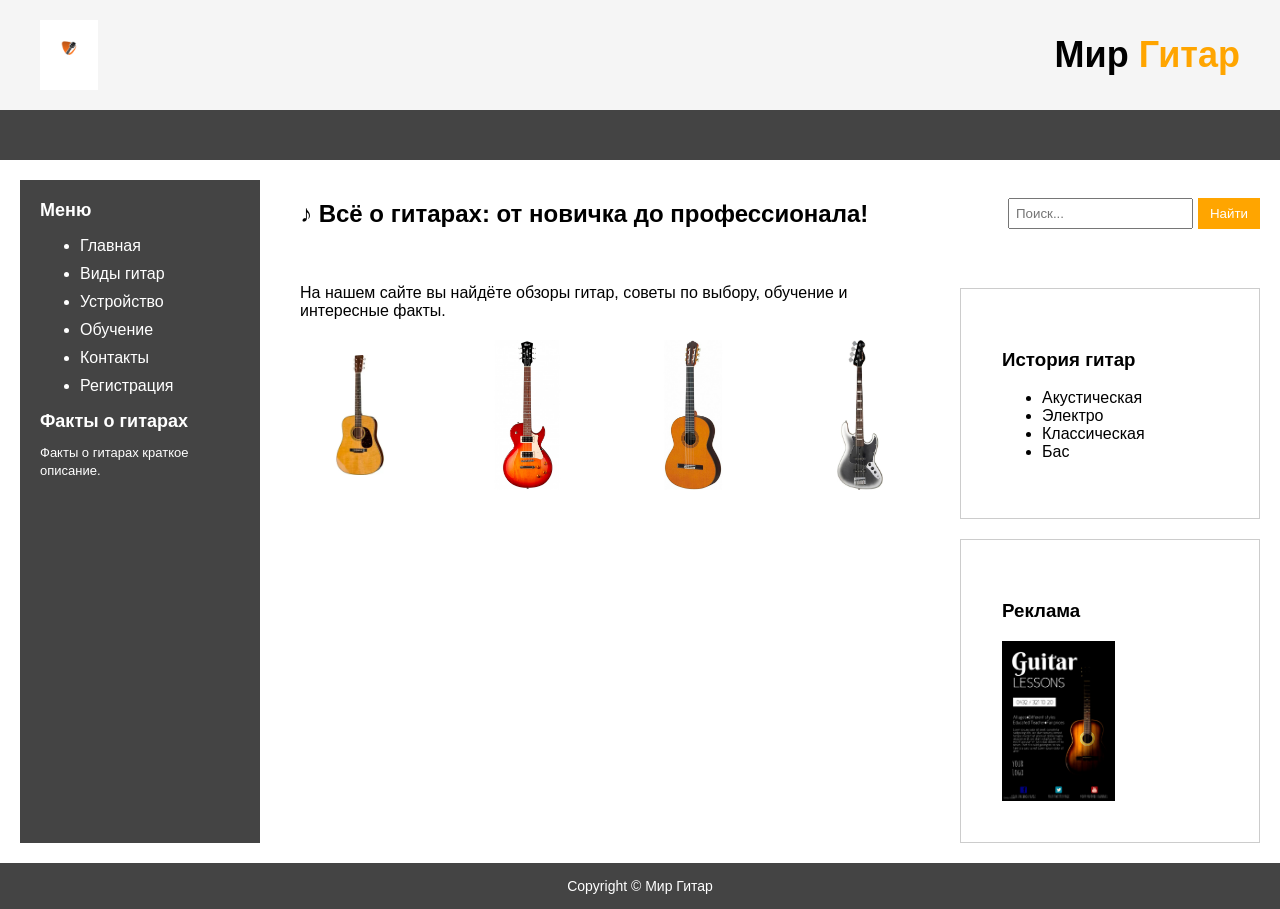
<file: index.html>
<!DOCTYPE html>
<html lang="ru">
<head>
    <meta charset="UTF-8">
    <title>Мир гитар</title>
<meta http-equiv="Content-Type"content="text/html; charset=UTF-8">
	<meta name="robots"content="all">
	<meta name="author" content="Калинина Анастасия">
<meta name="description"content="Сайт изучения гитар">
<meta name="keywords"content="Guitar,Гітари,Гитары,Мир гитар">
    <link rel="stylesheet" href="stylee.css">
    <link rel="icon" href="logo.jpg">
</head>

<body>

<div class="header">
    <img src="logo.jpg" alt="logo">
    <h1>Мир <span>Гитар</span></h1>
</div>

<div class="nav"></div>

<div class="container">

    <div class="sidebar">
        <h2>Меню</h2>
        <ul>
            <li><a href="index.html">Главная</a></li>
            <li><a href="vidy.html">Виды гитар</a></li>
            <li><a href="ustroystvo.html">Устройство</a></li>
            <li><a href="obuchenie.html">Обучение</a></li>
            <li><a href="contact.html">Контакты</a></li>
            <li><a href="register.html">Регистрация</a></li>
        </ul>

        <h2>Факты о гитарах</h2>
        <p>Факты о гитарах краткое описание.</p>
    </div>

    <div class="content">

        <div class="top-bar">
            <h2>♪ Всё о гитарах: от новичка до профессионала!</h2>

            <div class="search">
                <input type="text" placeholder="Поиск...">
                <button>Найти</button>
            </div>
        </div>

        <div class="main">

            <div class="text">
                <p>
                    На нашем сайте вы найдёте обзоры гитар, советы по выбору,
                    обучение и интересные факты.
                </p>

                <div class="guitars">
                    <img src="acustica.jpg">
                    <img src="electro.jpg">
                    <img src="clasica.jpg">
                    <img src="bas.jpg">
                </div>
            </div>

            <div class="right">
                <div class="box">
                    <h3>История гитар</h3>
                    <ul>
                        <li>Акустическая</li>
                        <li>Электро</li>
                        <li>Классическая</li>
                        <li>Бас</li>
                    </ul>
                </div>

                <div class="box">
                    <h3>Реклама</h3>
                    <img src="reclama.jpg">
                </div>
            </div>

        </div>

    </div>

</div>

<!-- FOOTER -->
<footer class="footer">
    Copyright © Мир Гитар
</footer>

</body>
</html>
</file>
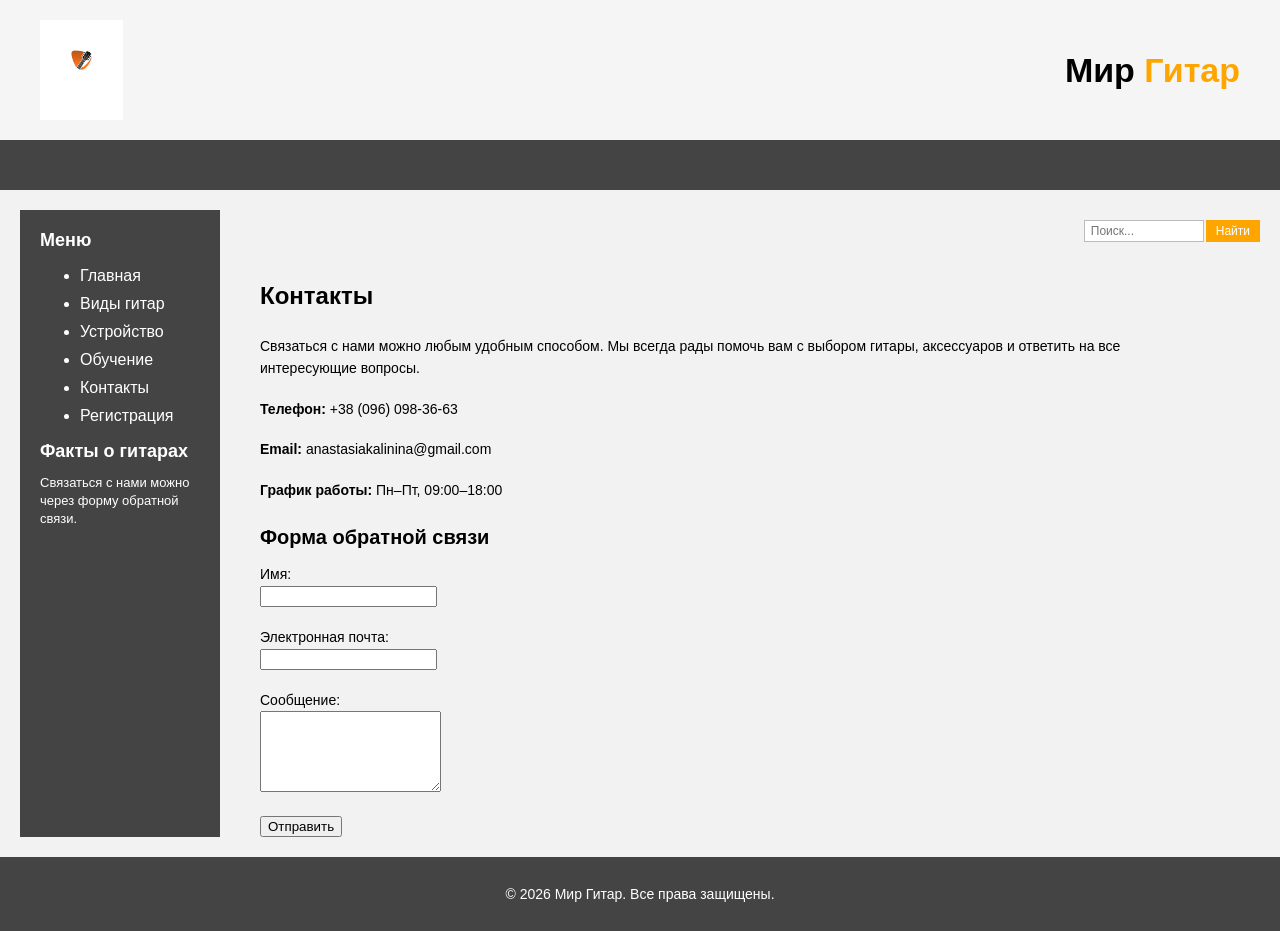
<file: contact.html>
<!DOCTYPE html>
<html lang="ru">
<head>
    <meta charset="UTF-8">
    <meta name="viewport" content="width=device-width, initial-scale=1.0">
    <title>Контакты - Мир Гитар</title>
    <link rel="stylesheet" href="styleee.css">
</head>
<body>

<header class="header">
    <img src="logo.jpg" alt="Логотип">
    <h1>Мир <span>Гитар</span></h1>
</header>

<nav class="nav"></nav>

<div class="container">

    <aside class="sidebar">
        <h2>Меню</h2>
        <ul>
            <li><a href="index.html">Главная</a></li>
            <li><a href="vidy.html">Виды гитар</a></li>
            <li><a href="ustroystvo.html">Устройство</a></li>
            <li><a href="obuchenie.html">Обучение</a></li>
            <li><a href="contact.html">Контакты</a></li>
            <li><a href="register.html">Регистрация</a></li>
        </ul>

        <h2>Факты о гитарах</h2>
        <p>Связаться с нами можно через форму обратной связи.</p>
    </aside>

    <main class="content">
        <div class="top-bar">
            <div></div>
            <div class="search">
                <input type="text" placeholder="Поиск...">
                <button type="button">Найти</button>
            </div>
        </div>

        <div class="page-text anim-show">
            <h2>Контакты</h2>
            <p>
                Связаться с нами можно любым удобным способом. Мы всегда рады помочь вам
                с выбором гитары, аксессуаров и ответить на все интересующие вопросы.
            </p>

            <div class="contact-info">
                <p><strong>Телефон:</strong> +38 (096) 098-36-63</p>
                <p><strong>Email:</strong> anastasiakalinina@gmail.com</p>
                <p><strong>График работы:</strong> Пн–Пт, 09:00–18:00</p>
            </div>

            <h3>Форма обратной связи</h3>
            <form action="contacts.php" method="post" class="contact-form">
                <p>
                    <label for="name">Имя:</label><br>
                    <input type="text" id="name" name="name" required>
                </p>

                <p>
                    <label for="email">Электронная почта:</label><br>
                    <input type="email" id="email" name="email" required>
                </p>

                <p>
                    <label for="message">Сообщение:</label><br>
                    <textarea id="message" name="message" rows="5" required></textarea>
                </p>

                <button type="submit">Отправить</button>
            </form>
        </div>
    </main>
</div>

<footer class="footer">
    <p>© 2026 Мир Гитар. Все права защищены.</p>
</footer>

</body>
</html>
</file>
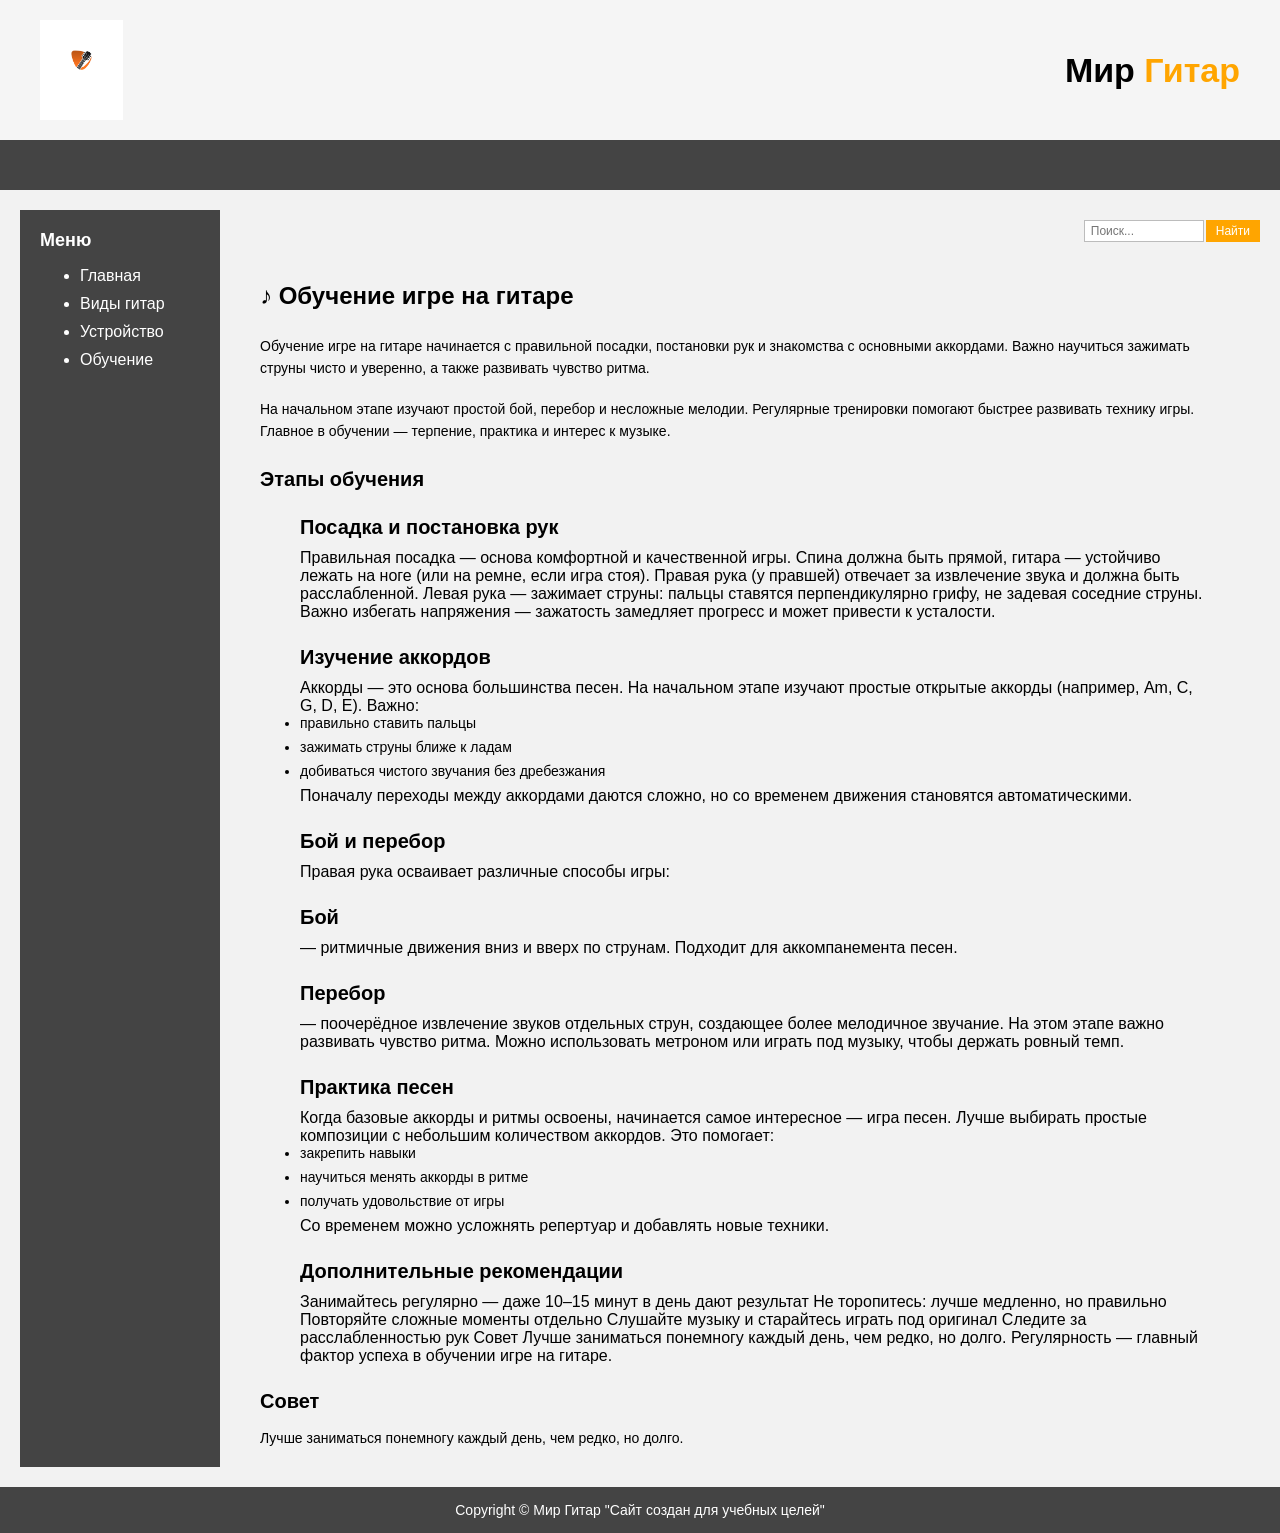
<file: obuchenie.html>
<!DOCTYPE html>
<html lang="ru">
<head>
    <meta charset="UTF-8">
    <meta name="viewport" content="width=device-width, initial-scale=1.0">
    <title>Обучение игре на гитаре</title>
<meta http-equiv="Content-Type"content="text/html; charset=UTF-8">
	<meta name="robots"content="all">
	<meta name="author" content="Калинина Анастасия">
<meta name="description"content="Сайт изучения гитар">
<meta name="keywords"content="Guitar,Гітари,Гитары,Мир гитар">
    <link rel="stylesheet" href="styleee.css">
    <link rel="icon" href="logo.jpg">
</head>

<body>

<div class="header">
    <img src="logo.jpg" alt="logo">
    <h1>Мир <span>Гитар</span></h1>
</div>

<div class="nav"></div>

<div class="container">

    <div class="sidebar">
        <h2>Меню</h2>
        <ul>
            <li><a href="index.html">Главная</a></li>
            <li><a href="vidy.html">Виды гитар</a></li>
            <li><a href="ustroystvo.html">Устройство</a></li>
            <li><a href="obuchenie.html">Обучение</a></li>
        </ul>
    </div>

    <div class="content">
        <div class="top-bar">
            <div></div>
            <div class="search">
                <input type="text" placeholder="Поиск...">
                <button>Найти</button>
            </div>
        </div>

        <div class="page-text">
            <h2>♪ Обучение игре на гитаре</h2>

            <p>
                Обучение игре на гитаре начинается с правильной посадки, постановки рук
                и знакомства с основными аккордами. Важно научиться зажимать струны
                чисто и уверенно, а также развивать чувство ритма.
            </p>

            <p>
                На начальном этапе изучают простой бой, перебор и несложные мелодии.
                Регулярные тренировки помогают быстрее развивать технику игры.
                Главное в обучении — терпение, практика и интерес к музыке.
            </p>

            <h3>Этапы обучения</h3>
            <ul>
<h3>Посадка и постановка рук</h3>
Правильная посадка — основа комфортной и качественной игры. Спина должна быть прямой, гитара — устойчиво лежать на ноге (или на ремне, если игра стоя).
Правая рука (у правшей) отвечает за извлечение звука и должна быть расслабленной. Левая рука — зажимает струны: пальцы ставятся перпендикулярно грифу, не задевая соседние струны.
Важно избегать напряжения — зажатость замедляет прогресс и может привести к усталости.

<h3>Изучение аккордов</h3>
Аккорды — это основа большинства песен. На начальном этапе изучают простые открытые аккорды (например, Am, C, G, D, E).
Важно:

<li>правильно ставить пальцы</li>
<li>зажимать струны ближе к ладам</li>
<li>добиваться чистого звучания без дребезжания</li>

Поначалу переходы между аккордами даются сложно, но со временем движения становятся автоматическими.

<h3>Бой и перебор</h3>
Правая рука осваивает различные способы игры:

<h3>Бой</h3> — ритмичные движения вниз и вверх по струнам. Подходит для аккомпанемента песен.
<h3>Перебор</h3> — поочерёдное извлечение звуков отдельных струн, создающее более мелодичное звучание.

На этом этапе важно развивать чувство ритма. Можно использовать метроном или играть под музыку, чтобы держать ровный темп.

<h3>Практика песен</h3>
Когда базовые аккорды и ритмы освоены, начинается самое интересное — игра песен.
Лучше выбирать простые композиции с небольшим количеством аккордов. Это помогает:

<li>закрепить навыки</li>
<li>научиться менять аккорды в ритме</li>
<li>получать удовольствие от игры</li>

Со временем можно усложнять репертуар и добавлять новые техники.

<h3>Дополнительные рекомендации</h3>
Занимайтесь регулярно — даже 10–15 минут в день дают результат
Не торопитесь: лучше медленно, но правильно
Повторяйте сложные моменты отдельно
Слушайте музыку и старайтесь играть под оригинал
Следите за расслабленностью рук
Совет

Лучше заниматься понемногу каждый день, чем редко, но долго. Регулярность — главный фактор успеха в обучении игре на гитаре.
            </ul>

            <h3>Совет</h3>
            <p>
                Лучше заниматься понемногу каждый день, чем редко, но долго.
            </p>
        </div>
    </div>

</div>

<div class="footer">
    Copyright © Мир Гитар "Сайт создан для учебных целей"
</div>

</body>
</html>
</file>
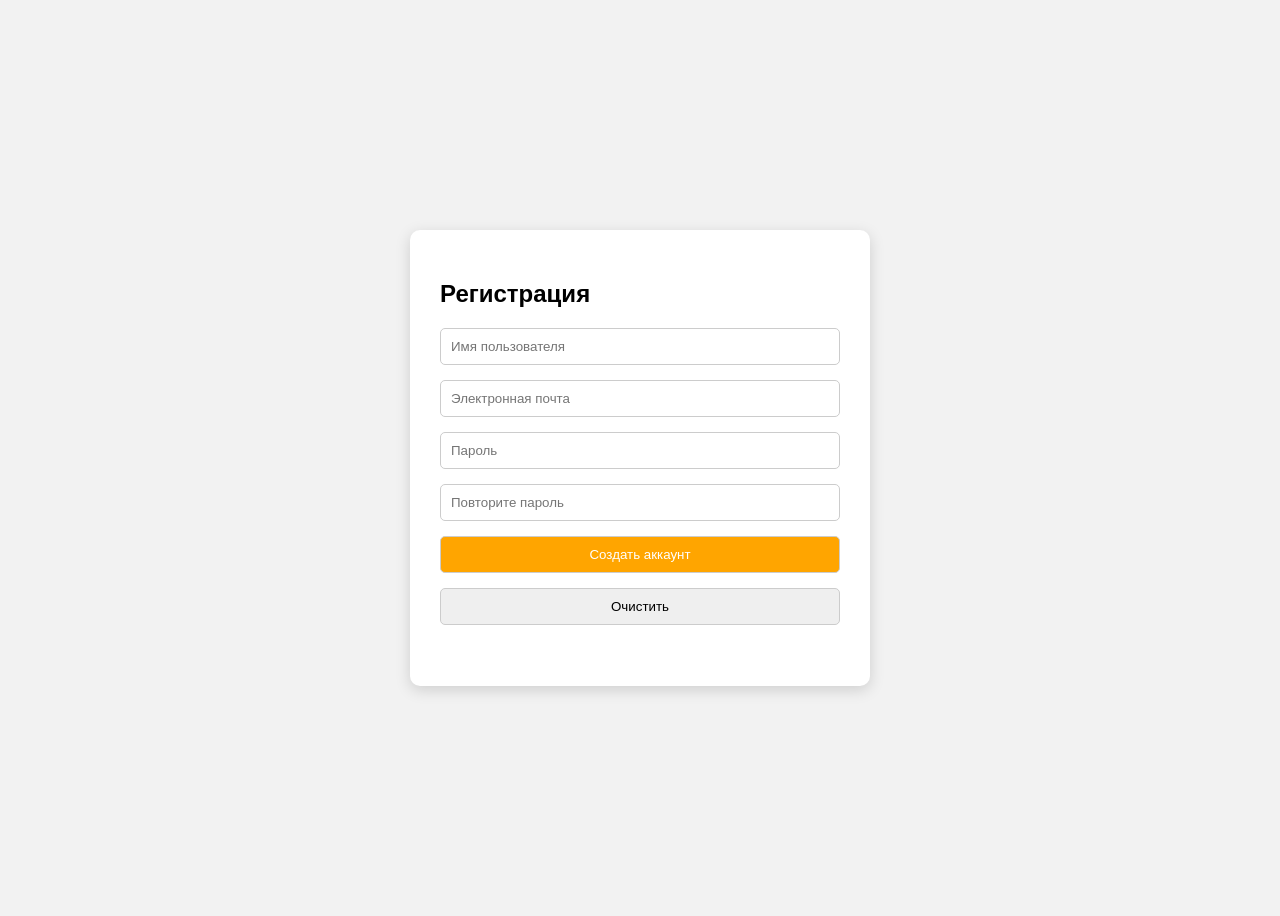
<file: register.html>
<html>
<head>
<title>Регистрация</title>

<style>
body {
    font-family: Arial;
    background: #f2f2f2;
    display: flex;
    justify-content: center;
    align-items: center;
    height: 100vh;
}

.register-card {
    max-width: 400px;
    width: 100%;
    background: white;
    padding: 30px;
    border-radius: 10px;
    box-shadow: 0 4px 15px rgba(0,0,0,0.15);
}

.register-form {
    display: flex;
    flex-direction: column;
}

.register-form input {
    margin-bottom: 15px;
    padding: 10px;
    border: 1px solid #ccc;
    border-radius: 5px;
}

.register-form input:focus {
    border-color: orange;
}

.register-btn {
    background: orange;
    color: white;
    border: none;
    padding: 12px;
    cursor: pointer;
    border-radius: 5px;
}

.register-btn:hover {
    background: darkorange;
}
</style>

</head>
<body>

<div class="register-card">

<h2>Регистрация</h2>

<form method="POST" action="register.php" class="register-form">

<input type="text" name="login" placeholder="Имя пользователя" required>
<input type="email" name="email" placeholder="Электронная почта" required>
<input type="password" name="pass" placeholder="Пароль" required>
<input type="password" name="repeat_pass" placeholder="Повторите пароль" required>

<input type="submit" value="Создать аккаунт" class="register-btn">
<input type="reset" value="Очистить">

</form>

</div>

</body>
</html>
</file>
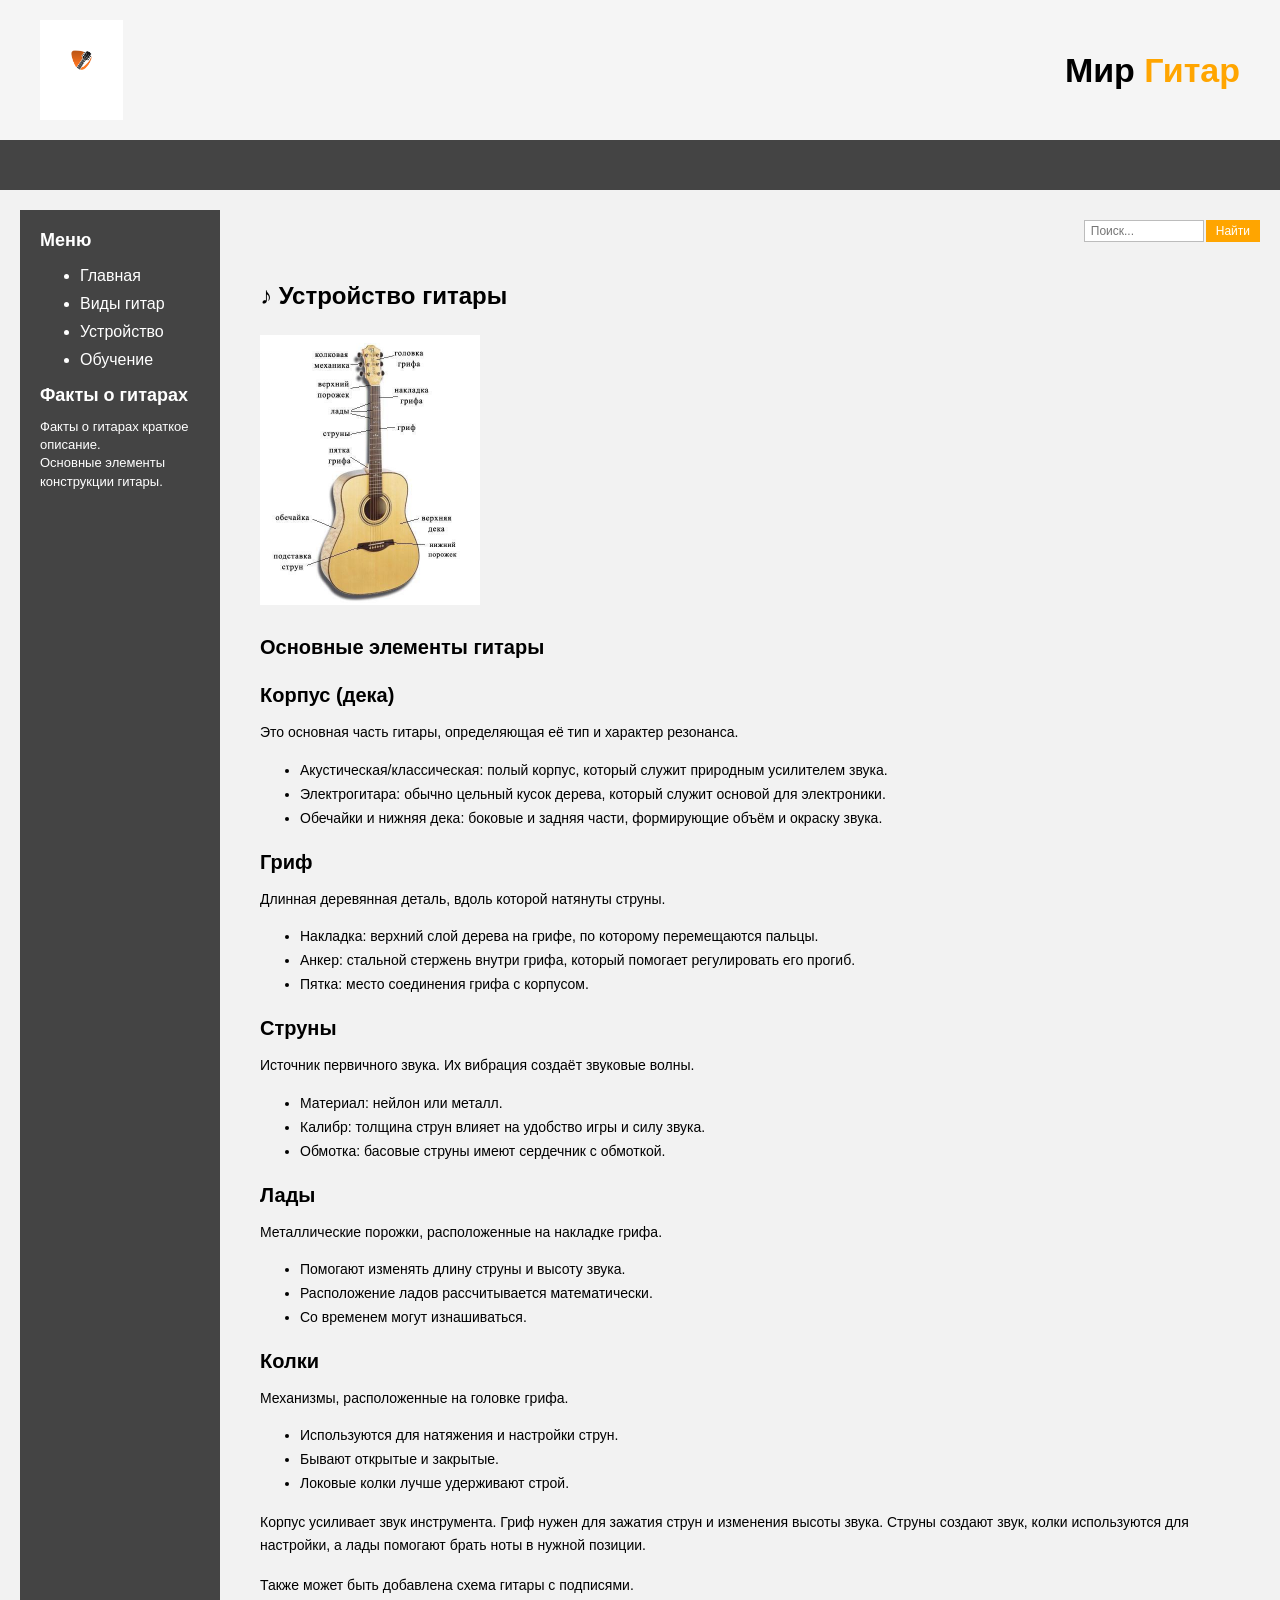
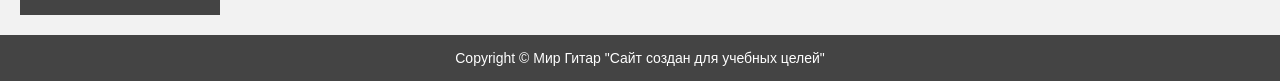
<file: ustroystvo.html>
﻿<!DOCTYPE html>
<html lang="ru">
<head>
    <meta charset="UTF-8">
    <meta name="viewport" content="width=device-width, initial-scale=1.0">
    <title>Устройство гитары</title>
    <link rel="stylesheet" href="styleee.css">
</head>
<body>

<header class="header">
    <img src="logo.jpg" alt="Логотип">
    <h1>Мир <span>Гитар</span></h1>
</header>

<nav class="nav"></nav>

<div class="container">
    <aside class="sidebar">
        <h2>Меню</h2>
        <ul>
            <li><a href="index.html">Главная</a></li>
            <li><a href="vidy.html">Виды гитар</a></li>
            <li><a href="ustroystvo.html">Устройство</a></li>
            <li><a href="obuchenie.html">Обучение</a></li>
        </ul>

        <h2>Факты о гитарах</h2>
        <p>Факты о гитарах краткое описание.</p>
        <p>Основные элементы конструкции гитары.</p>
    </aside>

    <main class="content">
        <div class="top-bar">
            <div></div>
            <div class="search">
                <input type="text" placeholder="Поиск...">
                <button>Найти</button>
            </div>
        </div>

        <div class="page-text anim-show">
            <h2>♪ Устройство гитары</h2>

            <p>
                <img src="ustr.jpg" alt="Строение гитары" class="zoom">
            </p>

            <h3>Основные элементы гитары</h3>

            <h3>Корпус (дека)</h3>
            <p>Это основная часть гитары, определяющая её тип и характер резонанса.</p>
            <ul>
                <li>Акустическая/классическая: полый корпус, который служит природным усилителем звука.</li>
                <li>Электрогитара: обычно цельный кусок дерева, который служит основой для электроники.</li>
                <li>Обечайки и нижняя дека: боковые и задняя части, формирующие объём и окраску звука.</li>
            </ul>

            <h3>Гриф</h3>
            <p>Длинная деревянная деталь, вдоль которой натянуты струны.</p>
            <ul>
                <li>Накладка: верхний слой дерева на грифе, по которому перемещаются пальцы.</li>
                <li>Анкер: стальной стержень внутри грифа, который помогает регулировать его прогиб.</li>
                <li>Пятка: место соединения грифа с корпусом.</li>
            </ul>

            <h3>Струны</h3>
            <p>Источник первичного звука. Их вибрация создаёт звуковые волны.</p>
            <ul>
                <li>Материал: нейлон или металл.</li>
                <li>Калибр: толщина струн влияет на удобство игры и силу звука.</li>
                <li>Обмотка: басовые струны имеют сердечник с обмоткой.</li>
            </ul>

            <h3>Лады</h3>
            <p>Металлические порожки, расположенные на накладке грифа.</p>
            <ul>
                <li>Помогают изменять длину струны и высоту звука.</li>
                <li>Расположение ладов рассчитывается математически.</li>
                <li>Со временем могут изнашиваться.</li>
            </ul>

            <h3>Колки</h3>
            <p>Механизмы, расположенные на головке грифа.</p>
            <ul>
                <li>Используются для натяжения и настройки струн.</li>
                <li>Бывают открытые и закрытые.</li>
                <li>Локовые колки лучше удерживают строй.</li>
            </ul>

            <p>
                Корпус усиливает звук инструмента. Гриф нужен для зажатия струн
                и изменения высоты звука. Струны создают звук, колки используются
                для настройки, а лады помогают брать ноты в нужной позиции.
            </p>

            <p>
                Также может быть добавлена схема гитары с подписями.
            </p>
        </div>
    </main>
</div>

<footer class="footer">
    Copyright © Мир Гитар "Сайт создан для учебных целей"
</footer>

</body>
</html>
</file>
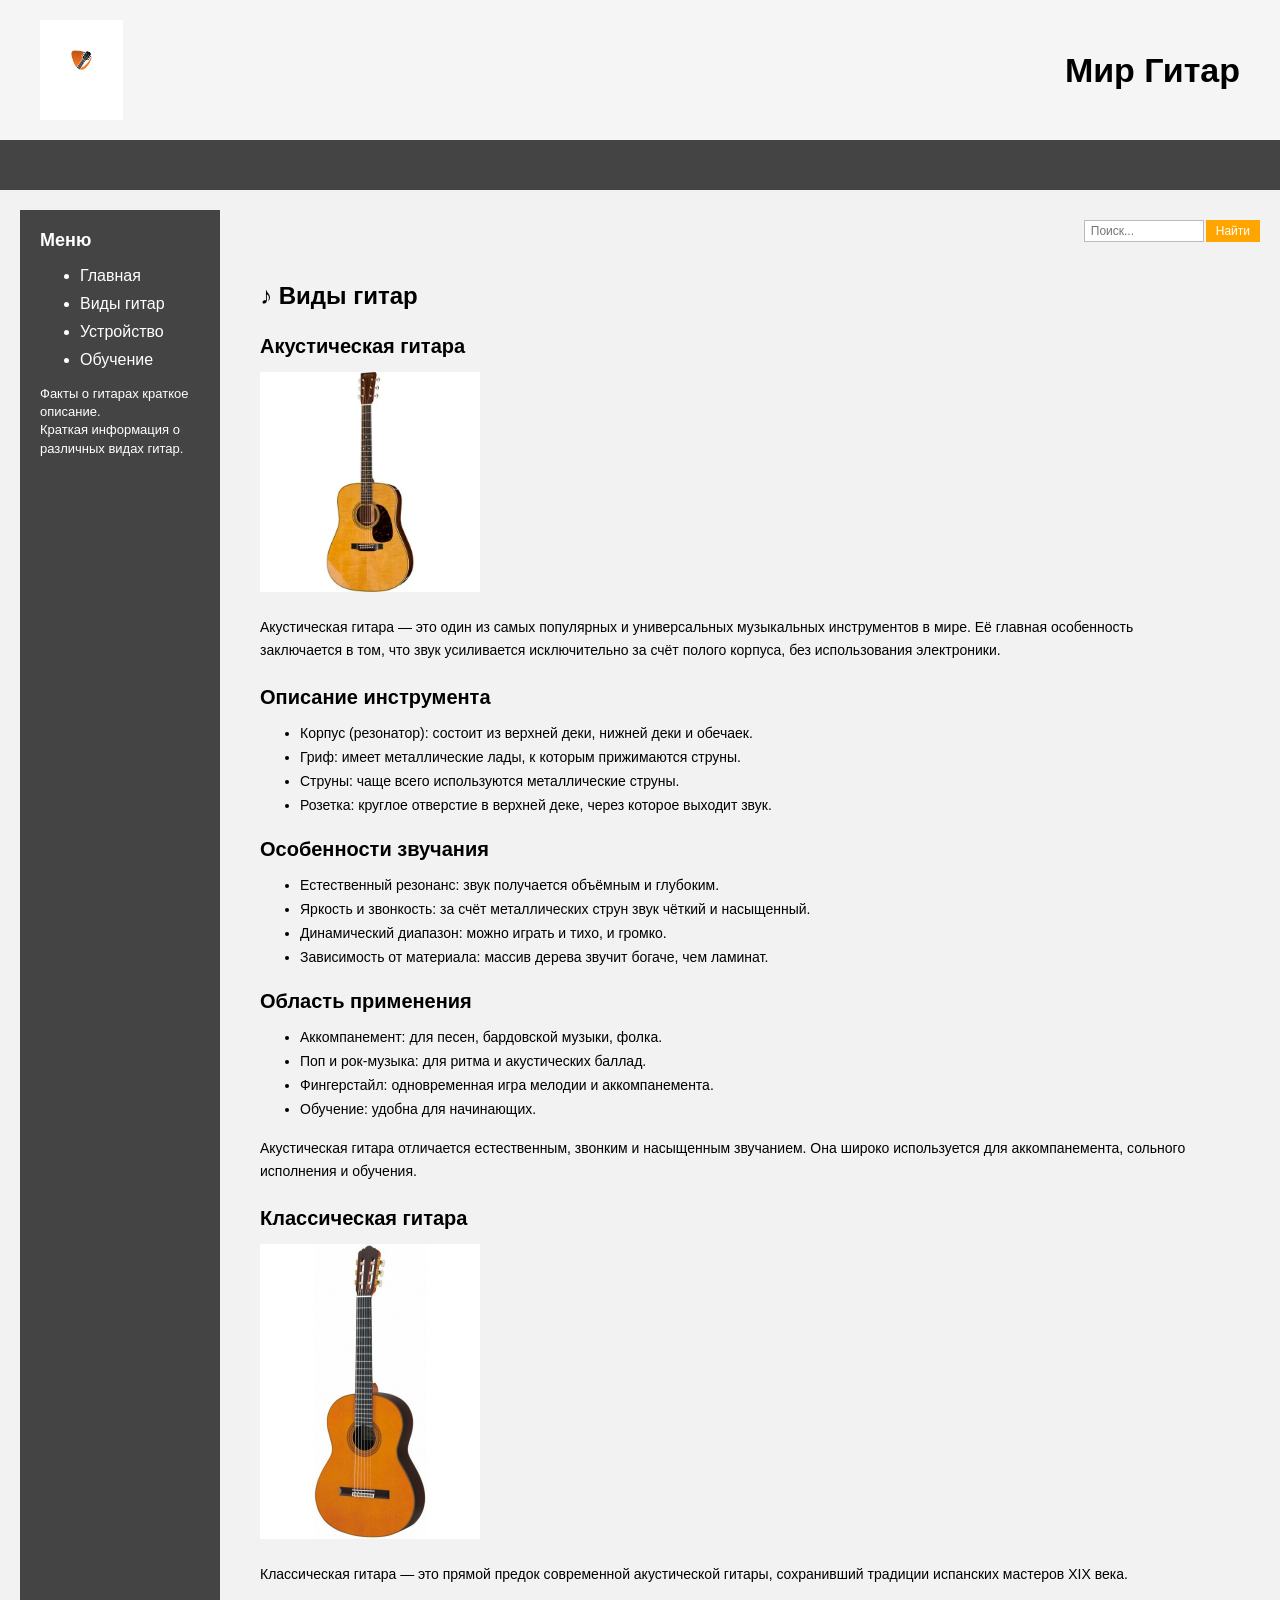
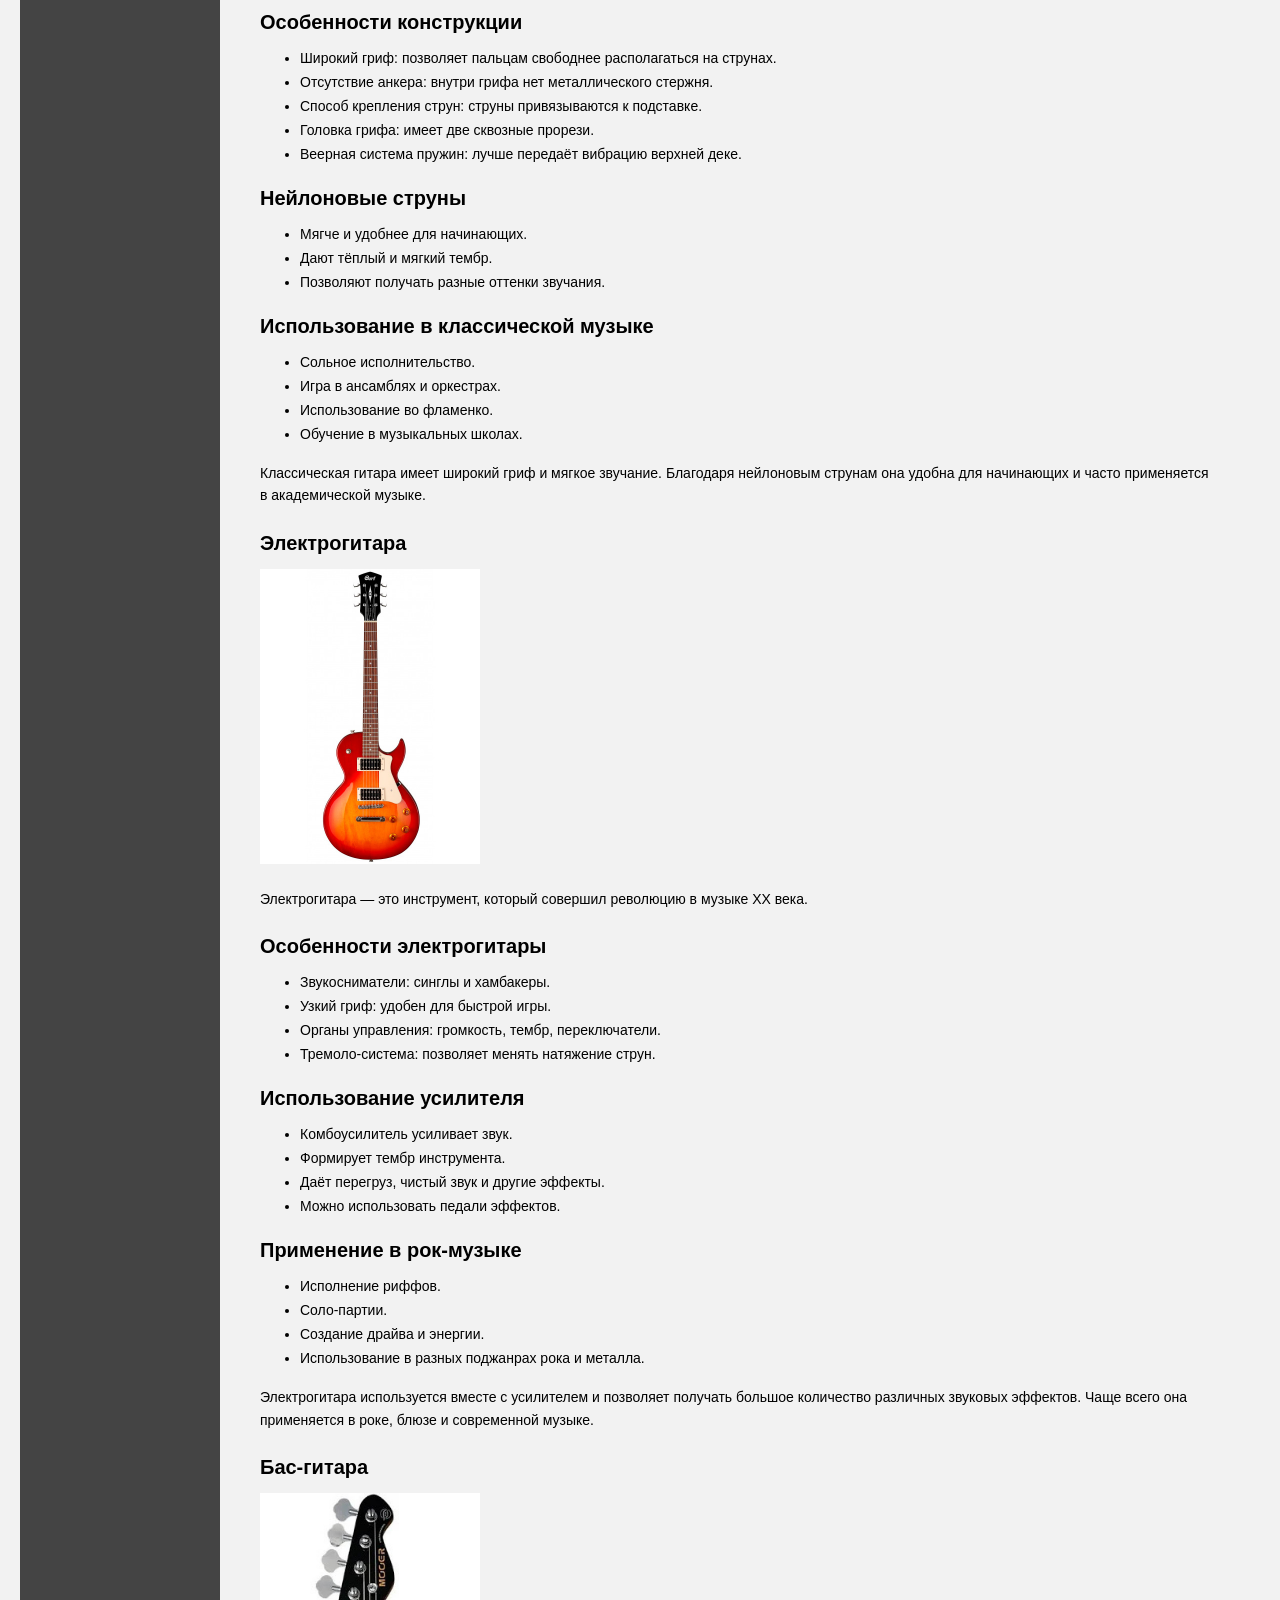
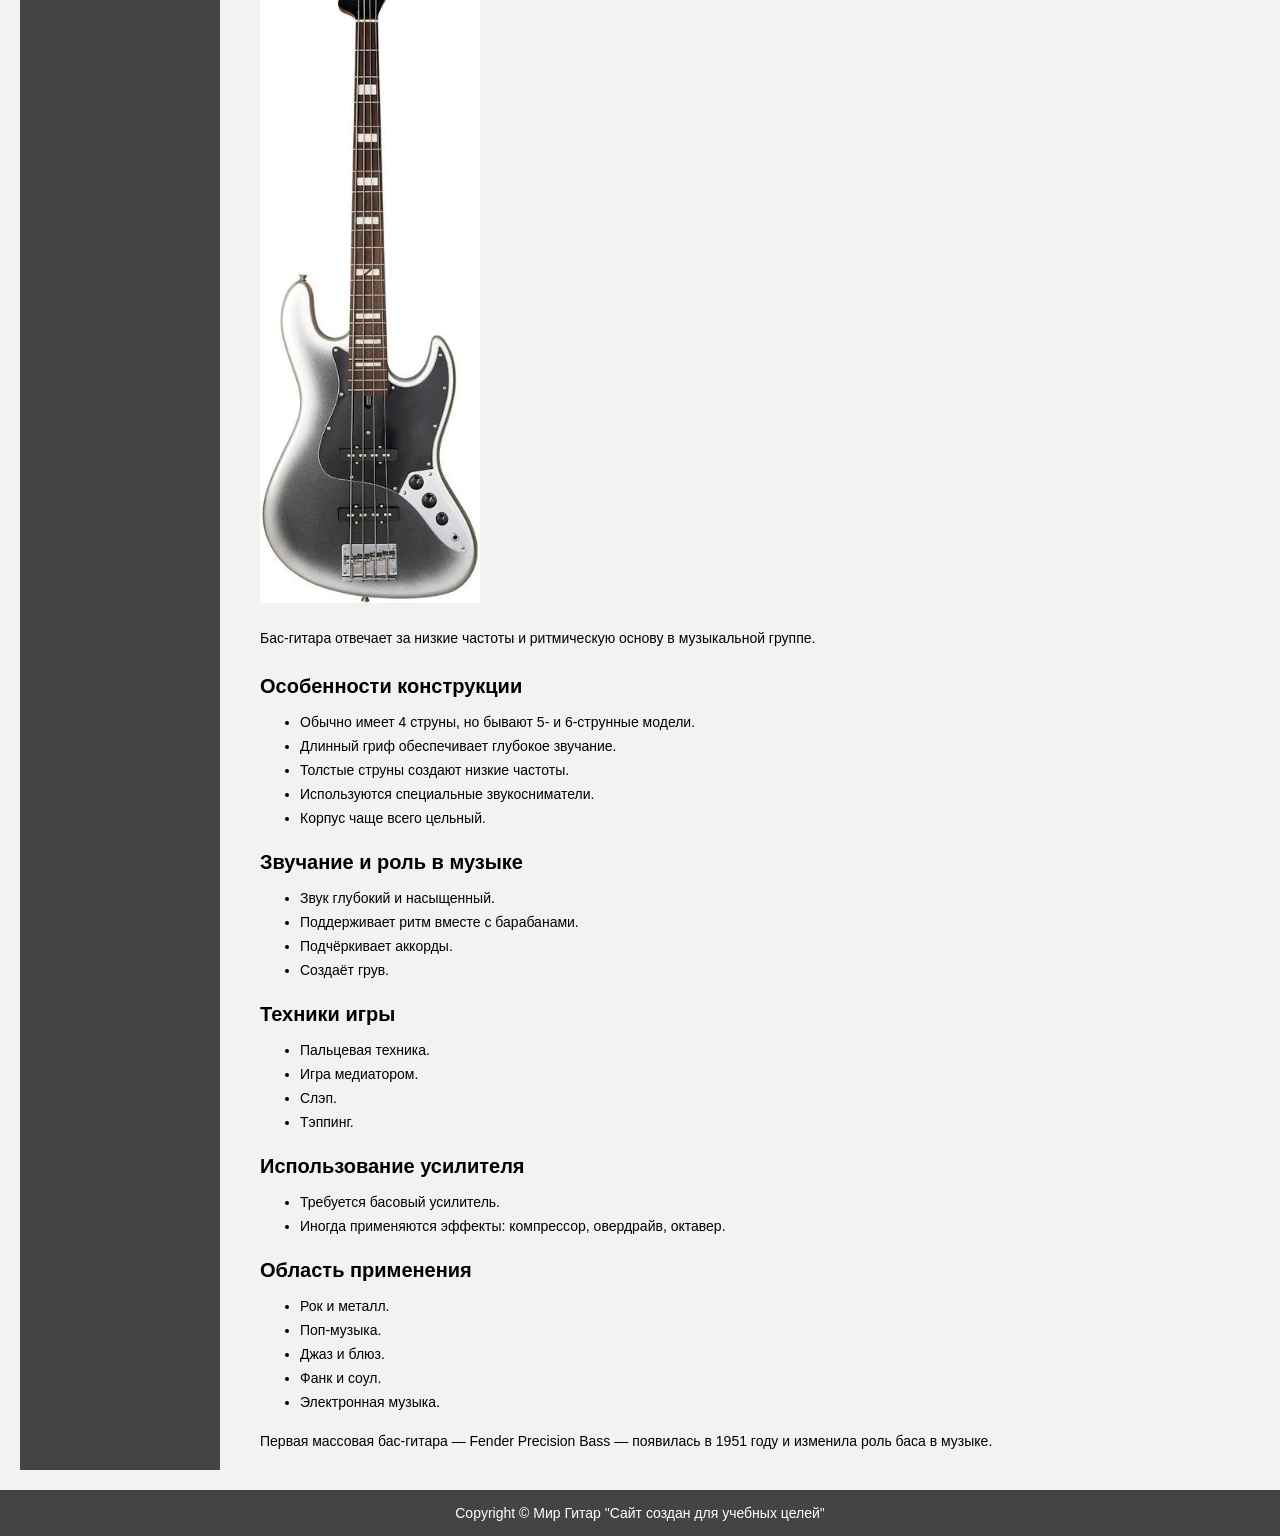
<file: vidy.html>
<!DOCTYPE html>
<html lang="ru">
<head>
    <meta charset="UTF-8">
    <meta name="viewport" content="width=device-width, initial-scale=1.0">
    <title>Виды гитар</title>
	<meta http-equiv="Content-Type"content="text/html; charset=UTF-8">
	<meta name="robots"content="all">
	<meta name="author" content="Калинина Анастасия">
<meta name="description"content="Сайт изучения гитар">
<meta name="keywords"content="Guitar,Гітари,Гитары,Мир гитар">
    <link rel="stylesheet" href="styleee.css">
</head>
<body>

<header class="header">
    <img src="logo.jpg" alt="Логотип">
    <h1>Мир Гитар</h1>
</header>

<nav class="nav"></nav>

<div class="container">
    <aside class="sidebar">
        <h2>Меню</h2>
        <ul>
            <li><a href="index.html">Главная</a></li>
            <li><a href="vidy.html">Виды гитар</a></li>
            <li><a href="ustroystvo.html">Устройство</a></li>
            <li><a href="obuchenie.html">Обучение</a></li>
        </ul>
        <p>Факты о гитарах краткое описание.</p>
        <p>Краткая информация о различных видах гитар.</p>
    </aside>

    <main class="content">
        <div class="top-bar">
            <div></div>
            <div class="search">
                <input type="text" placeholder="Поиск...">
                <button>Найти</button>
            </div>
        </div>

        <div class="page-text anim-show">
            <h2>♪ Виды гитар</h2>

            <h3>Акустическая гитара</h3>
            <p>
                <img src="acustica.jpg" alt="Акустическая гитара" class="zoom">
            </p>
            <p>
                Акустическая гитара — это один из самых популярных и универсальных музыкальных инструментов в мире.
                Её главная особенность заключается в том, что звук усиливается исключительно за счёт полого корпуса,
                без использования электроники.
            </p>

            <h3>Описание инструмента</h3>
            <ul>
                <li>Корпус (резонатор): состоит из верхней деки, нижней деки и обечаек.</li>
                <li>Гриф: имеет металлические лады, к которым прижимаются струны.</li>
                <li>Струны: чаще всего используются металлические струны.</li>
                <li>Розетка: круглое отверстие в верхней деке, через которое выходит звук.</li>
            </ul>

            <h3>Особенности звучания</h3>
            <ul>
                <li>Естественный резонанс: звук получается объёмным и глубоким.</li>
                <li>Яркость и звонкость: за счёт металлических струн звук чёткий и насыщенный.</li>
                <li>Динамический диапазон: можно играть и тихо, и громко.</li>
                <li>Зависимость от материала: массив дерева звучит богаче, чем ламинат.</li>
            </ul>

            <h3>Область применения</h3>
            <ul>
                <li>Аккомпанемент: для песен, бардовской музыки, фолка.</li>
                <li>Поп и рок-музыка: для ритма и акустических баллад.</li>
                <li>Фингерстайл: одновременная игра мелодии и аккомпанемента.</li>
                <li>Обучение: удобна для начинающих.</li>
            </ul>

            <p>
                Акустическая гитара отличается естественным, звонким и насыщенным звучанием.
                Она широко используется для аккомпанемента, сольного исполнения и обучения.
            </p>

            <h3>Классическая гитара</h3>
            <p>
                <img src="clasica.jpg" alt="Классическая гитара" class="zoom">
            </p>
            <p>
                Классическая гитара — это прямой предок современной акустической гитары,
                сохранивший традиции испанских мастеров XIX века.
            </p>

            <h3>Особенности конструкции</h3>
            <ul>
                <li>Широкий гриф: позволяет пальцам свободнее располагаться на струнах.</li>
                <li>Отсутствие анкера: внутри грифа нет металлического стержня.</li>
                <li>Способ крепления струн: струны привязываются к подставке.</li>
                <li>Головка грифа: имеет две сквозные прорези.</li>
                <li>Веерная система пружин: лучше передаёт вибрацию верхней деке.</li>
            </ul>

            <h3>Нейлоновые струны</h3>
            <ul>
                <li>Мягче и удобнее для начинающих.</li>
                <li>Дают тёплый и мягкий тембр.</li>
                <li>Позволяют получать разные оттенки звучания.</li>
            </ul>

            <h3>Использование в классической музыке</h3>
            <ul>
                <li>Сольное исполнительство.</li>
                <li>Игра в ансамблях и оркестрах.</li>
                <li>Использование во фламенко.</li>
                <li>Обучение в музыкальных школах.</li>
            </ul>

            <p>
                Классическая гитара имеет широкий гриф и мягкое звучание.
                Благодаря нейлоновым струнам она удобна для начинающих и часто применяется
                в академической музыке.
            </p>

            <h3>Электрогитара</h3>
            <p>
                <img src="electro.jpg" alt="Электрогитара" class="zoom">
            </p>
            <p>
                Электрогитара — это инструмент, который совершил революцию в музыке XX века.
            </p>

            <h3>Особенности электрогитары</h3>
            <ul>
                <li>Звукосниматели: синглы и хамбакеры.</li>
                <li>Узкий гриф: удобен для быстрой игры.</li>
                <li>Органы управления: громкость, тембр, переключатели.</li>
                <li>Тремоло-система: позволяет менять натяжение струн.</li>
            </ul>

            <h3>Использование усилителя</h3>
            <ul>
                <li>Комбоусилитель усиливает звук.</li>
                <li>Формирует тембр инструмента.</li>
                <li>Даёт перегруз, чистый звук и другие эффекты.</li>
                <li>Можно использовать педали эффектов.</li>
            </ul>

            <h3>Применение в рок-музыке</h3>
            <ul>
                <li>Исполнение риффов.</li>
                <li>Соло-партии.</li>
                <li>Создание драйва и энергии.</li>
                <li>Использование в разных поджанрах рока и металла.</li>
            </ul>

            <p>
                Электрогитара используется вместе с усилителем и позволяет получать
                большое количество различных звуковых эффектов. Чаще всего она
                применяется в роке, блюзе и современной музыке.
            </p>

            <h3>Бас-гитара</h3>
            <p>
                <img src="bas.jpg" alt="Бас-гитара" class="zoom">
            </p>
            <p>
                Бас-гитара отвечает за низкие частоты и ритмическую основу в музыкальной группе.
            </p>

            <h3>Особенности конструкции</h3>
            <ul>
                <li>Обычно имеет 4 струны, но бывают 5- и 6-струнные модели.</li>
                <li>Длинный гриф обеспечивает глубокое звучание.</li>
                <li>Толстые струны создают низкие частоты.</li>
                <li>Используются специальные звукосниматели.</li>
                <li>Корпус чаще всего цельный.</li>
            </ul>

            <h3>Звучание и роль в музыке</h3>
            <ul>
                <li>Звук глубокий и насыщенный.</li>
                <li>Поддерживает ритм вместе с барабанами.</li>
                <li>Подчёркивает аккорды.</li>
                <li>Создаёт грув.</li>
            </ul>

            <h3>Техники игры</h3>
            <ul>
                <li>Пальцевая техника.</li>
                <li>Игра медиатором.</li>
                <li>Слэп.</li>
                <li>Тэппинг.</li>
            </ul>

            <h3>Использование усилителя</h3>
            <ul>
                <li>Требуется басовый усилитель.</li>
                <li>Иногда применяются эффекты: компрессор, овердрайв, октавер.</li>
            </ul>

            <h3>Область применения</h3>
            <ul>
                <li>Рок и металл.</li>
                <li>Поп-музыка.</li>
                <li>Джаз и блюз.</li>
                <li>Фанк и соул.</li>
                <li>Электронная музыка.</li>
            </ul>

            <p>
                Первая массовая бас-гитара — Fender Precision Bass — появилась в 1951 году
                и изменила роль баса в музыке.
            </p>
        </div>
    </main>
</div>

<footer class="footer">
    Copyright © Мир Гитар "Сайт создан для учебных целей"
</footer>

</body>
</html>
</file>
<file: stylee.css>
body {
    margin: 0;
    font-family: Arial, Book Antiqua, sans-serif;
}

img {
    max-width: 70%;
    height: 160px;
    display: flex;
}

.header {
    background: #f5f5f5;
    padding: 20px 40px;
    display: flex;
    align-items: center;
    justify-content: space-between;
}

.header img {
    height: 70px; 
}

.header h1 {
    margin: 0;
    font-size: 36px;
}

.header span {
    color: orange;
}

.nav {
    background: #444;
    height: 50px;
}

.container {
    display: flex;
    gap: 40px;
    padding: 20px;
}

.sidebar li {
    font-size: 16px;
    margin-bottom: 10px;
}

.sidebar {
    width: 200px;
    background: #444;
    color: white;
    padding: 20px;
}

.sidebar h2 {
    font-size: 18px;
    margin-top: 0;
    margin-bottom: 12px;
}

.sidebar p {
    font-size: 13px;
    line-height: 1.4;
    margin: 0;
}

.sidebar a {
    color: white;
    text-decoration: none;
    transition: 0.3s;
}

.sidebar a:hover {
    color: orange;
}

.content {
    flex: 1;
}

.top-bar {
    display: flex;
    justify-content: space-between;
    align-items: center;
}

.search {
    display: flex;
    gap: 5px;
}

.search input {
    padding: 6px;
}

.search button {
    background: orange;
    border: none;
    padding: 6px 12px;
    color: white;
    cursor: pointer;
}

.main {
    display: flex;
    gap: 40px;
    margin-top: 20px;
}

.text {
    flex: 2;
}

.right {
    width: 300px;
}

.box {
    border: 1px solid #ccc;
    padding: 41px;
    margin-top: 20px;
    background: #fff;
}

.guitars {
    display: flex;
    justify-content: space-between;
    align-items: flex-end;
    gap: 20px;
    margin-top: 20px;
}

.guitars img {
    width: 120px;
    height: 150px;
    object-fit: contain;
}


.footer {
    background: #444;
    color: white;
    text-align: center;
    padding: 15px;
    font-size: 14px;
}
</file>
<file: styleee.css>
* {
    box-sizing: border-box;
}

body {
    margin: 0;
    font-family: Arial, Book Antiqua, sans-serif;
    background: #f2f2f2;
    min-height: 100vh;
    display: flex;
    flex-direction: column;
}

.header {
    background: #f5f5f5;
    padding: 20px 40px;
    display: flex;
    align-items: center;
    justify-content: space-between;
}

.header img {
    height: 100px;
    width: auto;
    display: block;
    transition: transform 0.3s;
}

.header h1 {
    margin: 0;
    font-size: 34px;
    color: black;
}

.header span {
    color: orange;
}

.nav {
    background: #444;
    height: 50px;
}

.container {
    display: flex;
    gap: 40px;
    padding: 20px;
}

.sidebar li {
    font-size: 16px;
    margin-bottom: 10px;
}

.sidebar {
    width: 200px;
    background: #444;
    color: white;
    padding: 20px;
}

.sidebar h2 {
    font-size: 18px;
    margin-top: 0;
    margin-bottom: 12px;
}

.sidebar p {
    font-size: 13px;
    line-height: 1.4;
    margin: 0;
}

.sidebar a {
    color: white;
    text-decoration: none;
    transition: 0.3s;
}

.sidebar a:hover {
    color: orange;
}

.content {
    flex: 1;
}

.top-bar {
    display: flex;
    justify-content: space-between;
    margin-top: 10px;
}

.search {
    display: flex;
    align-items: center;
}

.search input {
    width: 120px;
    height: 22px;
    border: 1px solid #bcbcbc;
    padding: 0 6px;
    font-size: 12px;
    box-sizing: border-box;
}

.search button {
    height: 22px;
    border: none;
    background: orange;
    color: white;
    padding: 0 10px;
    font-size: 12px;
    cursor: pointer;
    margin-left: 2px;
    transition: 0.3s;
}

.search button:hover {
    background: #cc8400;
}

.page-text {
    margin-top: 40px;
    max-width: 950px;
}

.page-text h2 {
    font-size: 24px;
    margin-top: 0;
    margin-bottom: 25px;
    color: black;
}

.page-text h3 {
    font-size: 20px;
    margin-top: 25px;
    margin-bottom: 10px;
    color: black;
}

.page-text p {
    font-size: 14px;
    line-height: 1.6;
    margin-bottom: 18px;
    color: black;
}

.page-text ul {
    margin-left: 20px;
    margin-bottom: 20px;
    padding-left: 20px;
}

.page-text li {
    margin-bottom: 8px;
    font-size: 14px;
    color: black;
}

.anim-show {
    opacity: 0;
    animation: show 1s forwards;
}

@keyframes show {
    0% {
        opacity: 0;
    }
    100% {
        opacity: 1;
    }
}

.zoom {
    max-width: 220px;
    height: auto;
    transition: 0.5s;
}

.zoom:hover {
    transform: scale(1.15);
}

.footer {
    background: #444;
    color: white;
    text-align: center;
    padding: 15px;
    font-size: 14px;
}

@media (max-width: 768px) {
    .container { flex-direction: column; }
    .sidebar { width: 100%; }
    .header { flex-direction: column; gap: 10px; text-align: center; }
    .top-bar { flex-direction: column; align-items: flex-end; gap: 10px; }
    .page-text { max-width: 100%; }
} 

.reg-body {
    background-color: #121212;
    display: flex;
    justify-content: center;
    align-items: center;
    min-height: 100vh;
    margin: 0;
    font-family: Arial, sans-serif;
}

.reg-container {
    background-color: #1e1e1e;
    padding: 30px;
    border-radius: 10px;
    box-shadow: 0 0 25px rgba(0,0,0,0.8);
    width: 350px;
    border: 1px solid #333;
    animation: show 0.8s ease-in-out;
}

.logo-text {
    color: #ffffff;
    text-align: center;
    font-size: 28px;
    margin-bottom: 5px;
}
.logo-text span {
    color: #ffcc00;
}

.form-title {
    color: #aaaaaa;
    text-align: center;
    font-size: 18px;
    margin-bottom: 25px;
    border-bottom: 1px solid #333;
    padding-bottom: 10px;
}

.input-group {
    margin-bottom: 20px;
}

.input-group label {
    display: block;
    color: #ffcc00;
    margin-bottom: 8px;
    font-size: 14px;
}

.input-group input, 
.input-group select, 
.input-group textarea {
    width: 100%;
    padding: 12px;
    background-color: #2a2a2a;
    border: 1px solid #444;
    border-radius: 5px;
    color: #fff;
    box-sizing: border-box;
    font-size: 14px;
}

.input-group input:focus, 
.input-group textarea:focus {
    border-color: #ffcc00;
    outline: none;
    background-color: #333;
}

.yellow-btn {
    width: 100%;
    padding: 14px;
    background-color: #ffcc00;
    color: #000;
    border: none;
    border-radius: 5px;
    font-weight: bold;
    cursor: pointer;
    text-transform: uppercase;
    transition: 0.3s;
    letter-spacing: 1px;
}

.yellow-btn:hover {
    background-color: #ffaa00;
    transform: translateY(-2px);
    box-shadow: 0 5px 15px rgba(255, 204, 0, 0.3);
}

.back-link {
    display: block;
    text-align: center;
    margin-top: 20px;
    color: #666;
    text-decoration: none;
    font-size: 13px;
}

.back-link:hover {
    color: #ffcc00;
</file>
